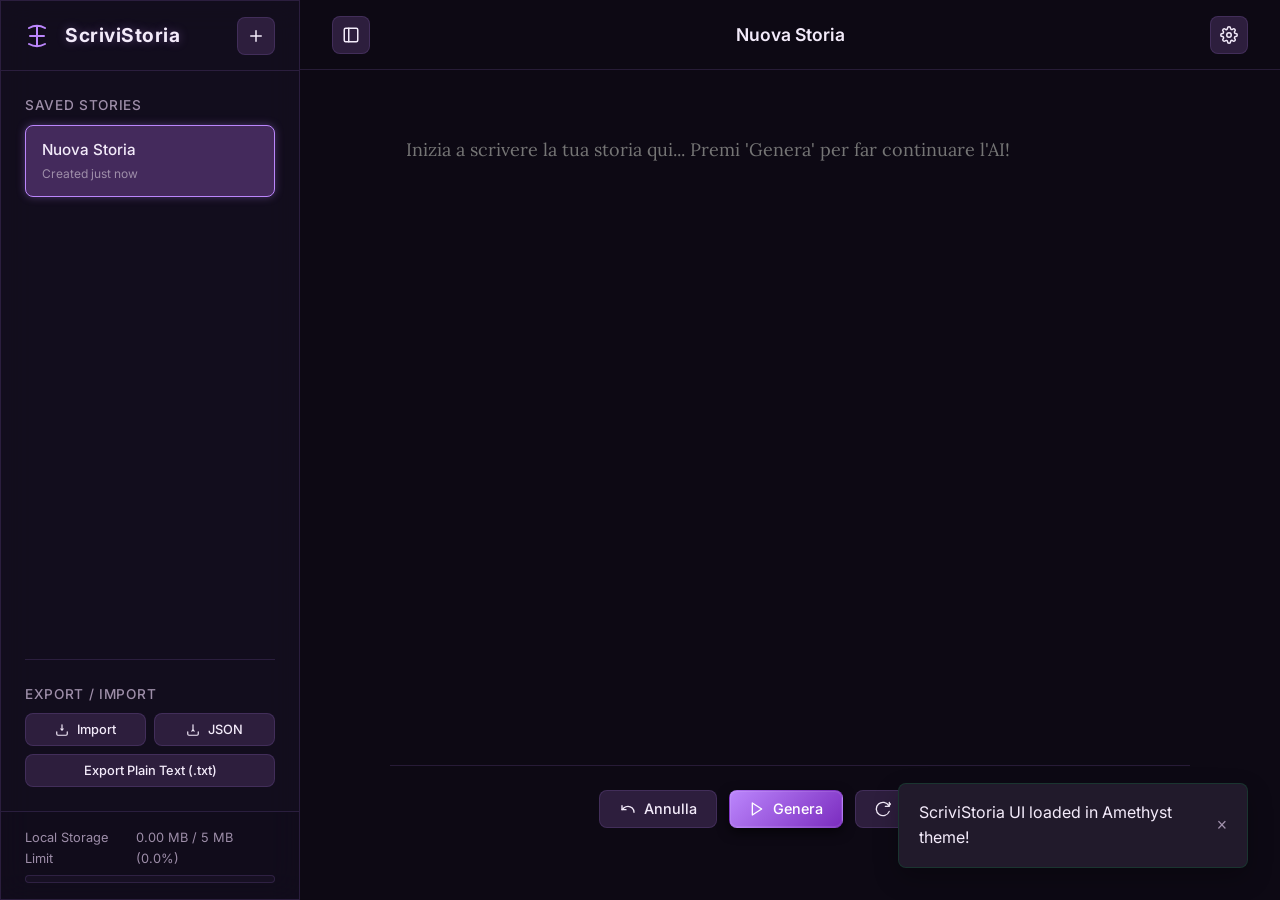
<file: index.html>
<!DOCTYPE html>
<html lang="en">
<head>
  <meta charset="UTF-8">
  <meta name="viewport" content="width=device-width, initial-scale=1.0">
  <title>ScriviStoria AI - Distraction-Free Creative Writing</title>
  <meta name="description" content="A premium, distraction-free creative writing assistant powered by DeepSeek AI. Features local storage, customizable typography, custom themes, and Lorebook budgeting.">
  
  <!-- CSS Stylesheets -->
  <link rel="stylesheet" href="css/main.css">
  <link rel="stylesheet" href="css/layout.css">
  <link rel="stylesheet" href="css/components.css">
</head>
<body class="amethyst-dark">

  <div class="app-container">
    
    <!-- 1. Left Collapsible Sidebar -->
    <aside class="sidebar glass" aria-label="Stories and Storage">
      <div class="sidebar-header">
        <div class="header-left">
          <svg width="24" height="24" viewBox="0 0 24 24" fill="none" stroke="currentColor" stroke-width="2" stroke-linecap="round" stroke-linejoin="round" class="text-glow" style="color: var(--accent-color);">
            <path d="M12 3v19M5 12h14M4 4a16 16 0 0 1 16 0M4 20a16 16 0 0 0 16 0"></path>
          </svg>
          <h1 class="text-glow" style="font-size: 1.2rem; font-weight: 700; letter-spacing: 0.5px;">ScriviStoria</h1>
        </div>
        <button id="btn-new-story" class="btn-icon" title="New Story" aria-label="New Story">
          <svg width="18" height="18" viewBox="0 0 24 24" fill="none" stroke="currentColor" stroke-width="2" stroke-linecap="round" stroke-linejoin="round">
            <line x1="12" y1="5" x2="12" y2="19"></line>
            <line x1="5" y1="12" x2="19" y2="12"></line>
          </svg>
        </button>
      </div>

      <div class="sidebar-content">
        <div class="form-group">
          <span class="form-label">Saved Stories</span>
          <ul id="story-list" class="story-list">
            <!-- Default placeholder story for visual check -->
            <li class="story-item active" data-id="default-story">
              <div class="story-item-info">
                <span class="story-item-title">Nuova Storia</span>
                <span class="story-item-date">Created just now</span>
              </div>
              <div class="item-actions">
                <button class="btn-icon btn-delete-story" style="width: 28px; height: 28px;" title="Delete Story">
                  <svg width="14" height="14" viewBox="0 0 24 24" fill="none" stroke="currentColor" stroke-width="2" stroke-linecap="round" stroke-linejoin="round">
                    <polyline points="3 6 5 6 21 6"></polyline>
                    <path d="M19 6v14a2 2 0 0 1-2 2H7a2 2 0 0 1-2-2V6m3 0V4a2 2 0 0 1 2-2h4a2 2 0 0 1 2 2v2"></path>
                  </svg>
                </button>
              </div>
            </li>
          </ul>
        </div>
        
        <div class="form-group" style="margin-top: auto; border-top: 1px solid var(--border-color); padding-top: 1.5rem;">
          <span class="form-label">Export / Import</span>
          <div style="display: flex; gap: 0.5rem;">
            <button id="btn-import-json" class="btn btn-secondary" style="flex: 1; font-size: 0.8rem; padding: 0.5rem;" title="Import story JSON file">
              <svg width="14" height="14" viewBox="0 0 24 24" fill="none" stroke="currentColor" stroke-width="2" stroke-linecap="round" stroke-linejoin="round">
                <path d="M21 15v4a2 2 0 0 1-2 2H5a2 2 0 0 1-2-2v-4"></path>
                <polyline points="14 10 12 12 10 10"></polyline>
                <line x1="12" y1="12" x2="12" y2="3"></line>
              </svg>
              Import
            </button>
            <input type="file" id="import-file-input" accept=".json" style="display: none;">
            
            <button id="btn-export-json" class="btn btn-secondary" style="flex: 1; font-size: 0.8rem; padding: 0.5rem;" title="Export story with all Lorebook entries">
              <svg width="14" height="14" viewBox="0 0 24 24" fill="none" stroke="currentColor" stroke-width="2" stroke-linecap="round" stroke-linejoin="round">
                <path d="M21 15v4a2 2 0 0 1-2 2H5a2 2 0 0 1-2-2v-4"></path>
                <polyline points="10 14 12 12 14 14"></polyline>
                <line x1="12" y1="12" x2="12" y2="3"></line>
              </svg>
              JSON
            </button>
          </div>
          <button id="btn-export-txt" class="btn btn-secondary" style="width: 100%; font-size: 0.8rem; padding: 0.5rem;" title="Export story text as pure plain text file">
            Export Plain Text (.txt)
          </button>
        </div>
      </div>

      <div class="sidebar-footer">
        <div class="quota-container">
          <div class="quota-header">
            <span>Local Storage Limit</span>
            <span id="storage-text">0.00 MB / 5 MB (0%)</span>
          </div>
          <div class="quota-bar">
            <div id="storage-fill" class="quota-fill" style="width: 0.1%;"></div>
          </div>
        </div>
      </div>
    </aside>

    <!-- 2. Central Workspace (Editor) -->
    <main class="workspace" aria-label="Editor Surface">
      
      <!-- Top Workspace Header -->
      <header class="workspace-header">
        <div class="header-left">
          <button class="btn-icon btn-toggle-sidebar" title="Toggle Sidebar" aria-label="Toggle Sidebar">
            <svg width="18" height="18" viewBox="0 0 24 24" fill="none" stroke="currentColor" stroke-width="2" stroke-linecap="round" stroke-linejoin="round">
              <rect x="3" y="3" width="18" height="18" rx="2" ry="2"></rect>
              <line x1="9" y1="3" x2="9" y2="21"></line>
            </svg>
          </button>
        </div>

        <div class="header-center">
          <input type="text" id="story-title" class="story-title-input" value="Nuova Storia" placeholder="Untitled Story" aria-label="Story Title">
        </div>

        <div class="header-right">
          <button class="btn-icon btn-toggle-drawer" title="Toggle Settings" aria-label="Toggle Settings">
            <svg width="18" height="18" viewBox="0 0 24 24" fill="none" stroke="currentColor" stroke-width="2" stroke-linecap="round" stroke-linejoin="round">
              <circle cx="12" cy="12" r="3"></circle>
              <path d="M19.4 15a1.65 1.65 0 0 0 .33 1.82l.06.06a2 2 0 1 1-2.83 2.83l-.06-.06a1.65 1.65 0 0 0-1.82-.33 1.65 1.65 0 0 0-1 1.51V21a2 2 0 0 1-4 0v-.09A1.65 1.65 0 0 0 9 19.4a1.65 1.65 0 0 0-1.82.33l-.06.06a2 2 0 1 1-2.83-2.83l.06-.06a1.65 1.65 0 0 0 .33-1.82 1.65 1.65 0 0 0-1.51-1H3a2 2 0 0 1 0-4h.09A1.65 1.65 0 0 0 4.6 9a1.65 1.65 0 0 0-.33-1.82l-.06-.06a2 2 0 1 1 2.83-2.83l.06.06a1.65 1.65 0 0 0 1.82.33H9a1.65 1.65 0 0 0 1-1.51V3a2 2 0 0 1 4 0v.09a1.65 1.65 0 0 0 1 1.51 1.65 1.65 0 0 0 1.82-.33l.06-.06a2 2 0 1 1 2.83 2.83l-.06.06a1.65 1.65 0 0 0-.33 1.82V9a1.65 1.65 0 0 0 1.51 1H21a2 2 0 0 1 0 4h-.09a1.65 1.65 0 0 0-1.51 1z"></path>
            </svg>
          </button>
        </div>
      </header>

      <!-- Editor Area -->
      <section class="editor-container" aria-label="Text Editor">
        <div class="editor-wrapper">
          <!-- Backdrop layer mirroring text for exact character highlights -->
          <div id="editor-backdrop" class="editor-backdrop"></div>
          
          <textarea id="editor" class="story-editor animate-fade-in" placeholder="Inizia a scrivere la tua storia qui... Premi 'Genera' per far continuare l'AI!" aria-label="Story Text Area"></textarea>
          
          <!-- Bottom Floating Editor Action Group -->
          <div class="editor-actions">
            <button id="btn-undo" class="btn btn-secondary" title="Undo the last AI segment" aria-label="Undo last generation">
              <svg width="16" height="16" viewBox="0 0 24 24" fill="none" stroke="currentColor" stroke-width="2" stroke-linecap="round" stroke-linejoin="round">
                <path d="M3 7v6h6"></path>
                <path d="M21 17a9 9 0 0 0-9-9 9 9 0 0 0-6 2.3L3 13"></path>
              </svg>
              <span>Annulla</span>
            </button>

            <button id="btn-generate" class="btn btn-primary" title="Generate continuation text" aria-label="Generate story continuation">
              <svg width="16" height="16" viewBox="0 0 24 24" fill="none" stroke="currentColor" stroke-width="2" stroke-linecap="round" stroke-linejoin="round">
                <polygon points="5 3 19 12 5 21 5 3"></polygon>
              </svg>
              <span>Genera</span>
            </button>

            <button id="btn-regenerate" class="btn btn-secondary" title="Discard last segment and regenerate" aria-label="Regenerate story continuation">
              <svg width="16" height="16" viewBox="0 0 24 24" fill="none" stroke="currentColor" stroke-width="2" stroke-linecap="round" stroke-linejoin="round">
                <path d="M21.5 2v6h-6M21.34 15.57a10 10 0 1 1-.57-8.38l5.67-5.67"></path>
              </svg>
              <span>Rigenera</span>
            </button>
          </div>
        </div>
      </section>
    </main>

    <!-- 3. Right Collapsible Settings Drawer -->
    <aside class="drawer glass" aria-label="Application Settings">
      <div class="drawer-header">
        <h2 style="font-size: 1.1rem; font-weight: 600;">Impostazioni</h2>
        <button class="btn-icon btn-toggle-drawer" title="Close Settings" aria-label="Close Settings">
          <svg width="18" height="18" viewBox="0 0 24 24" fill="none" stroke="currentColor" stroke-width="2" stroke-linecap="round" stroke-linejoin="round">
            <line x1="18" y1="6" x2="6" y2="18"></line>
            <line x1="6" y1="6" x2="18" y2="18"></line>
          </svg>
        </button>
      </div>

      <!-- Tab Buttons -->
      <nav class="drawer-tabs" aria-label="Settings Categories">
        <button class="tab-btn active" data-tab="ai">Config AI</button>
        <button class="tab-btn" data-tab="style">Stile</button>
        <button class="tab-btn" data-tab="lorebook">Lorebook</button>
      </nav>

      <div class="drawer-content">
        
        <!-- Tab 1: AI Settings Pane -->
        <div id="ai-pane" class="tab-pane active">
          
          <div class="form-group">
            <label class="form-label" for="api-key-input">DeepSeek API Key</label>
            <div style="display: flex; gap: 0.5rem; position: relative;">
              <input type="password" id="api-key-input" class="form-control" placeholder="sk-..." aria-label="DeepSeek API Key">
              <button id="btn-toggle-api-visibility" class="btn-icon" style="position: absolute; right: 5px; top: 4px; border: none; background: transparent; height: 30px;" title="Toggle key visibility">
                <svg width="16" height="16" viewBox="0 0 24 24" fill="none" stroke="currentColor" stroke-width="2" stroke-linecap="round" stroke-linejoin="round">
                  <path d="M1 12s4-8 11-8 11 8 11 8-4 8-11 8-11-8-11-8z"></path>
                  <circle cx="12" cy="12" r="3"></circle>
                </svg>
              </button>
            </div>
          </div>

          <div class="form-group">
            <label class="form-label" for="api-url-input">Base URL</label>
            <input type="text" id="api-url-input" class="form-control" value="https://api.deepseek.com/v1" placeholder="https://api.deepseek.com/v1">
          </div>

          <div class="form-group">
            <label class="form-label" for="api-model-select">Modello AI</label>
            <select id="api-model-select" class="form-control">
              <option value="deepseek-chat" selected>deepseek-chat (V3)</option>
              <option value="deepseek-coder">deepseek-coder</option>
            </select>
          </div>

          <div class="range-container">
            <div class="range-header">
              <label class="form-label" for="temp-slider">Temperatura (Creatività)</label>
              <span id="temp-val" class="range-value">1.0</span>
            </div>
            <input type="range" id="temp-slider" min="0.0" max="2.0" step="0.1" value="1.0">
          </div>

          <div class="range-container">
            <div class="range-header">
              <label class="form-label" for="max-tokens-slider">Token Risposta Max</label>
              <span id="max-tokens-val" class="range-value">150</span>
            </div>
            <input type="range" id="max-tokens-slider" min="50" max="1000" step="50" value="150">
          </div>

          <div class="range-container">
            <div class="range-header">
              <label class="form-label" for="budget-slider">Budget Contesto (Caratteri)</label>
              <span id="budget-val" class="range-value">8000</span>
            </div>
            <input type="range" id="budget-slider" min="2000" max="32000" step="1000" value="8000">
          </div>
        </div>

        <!-- Tab 2: Editor Styles Pane -->
        <div id="style-pane" class="tab-pane">
          
          <div class="form-group">
            <label class="form-label" for="font-family-select">Tipo di Font</label>
            <select id="font-family-select" class="form-control">
              <option value="var(--font-serif)" selected>Lora (Serif elegante)</option>
              <option value="var(--font-sans)">Inter (Sans-serif pulito)</option>
              <option value="var(--font-sans)">Outfit (Sans-serif moderno)</option>
              <option value="var(--font-mono)">Fira Code (Monospazio)</option>
            </select>
          </div>

          <div class="range-container">
            <div class="range-header">
              <label class="form-label" for="font-size-slider">Dimensione Font</label>
              <span id="font-size-val" class="range-value">18px</span>
            </div>
            <input type="range" id="font-size-slider" min="14" max="26" step="1" value="18">
          </div>

          <div class="range-container">
            <div class="range-header">
              <label class="form-label" for="line-height-slider">Altezza Riga</label>
              <span id="line-height-val" class="range-value">1.8</span>
            </div>
            <input type="range" id="line-height-slider" min="1.2" max="2.4" step="0.1" value="1.8">
          </div>

          <div class="form-group">
            <span class="form-label">Tema Interfaccia</span>
            <div class="theme-grid">
              
              <div class="theme-option active" data-theme="amethyst-dark">
                <div class="theme-swatch">
                  <span style="background: #0d0914;"></span>
                  <span style="background: #bb86fc;"></span>
                </div>
                <div class="theme-option-name">Amethyst Dark</div>
              </div>

              <div class="theme-option" data-theme="cyberpunk-night">
                <div class="theme-swatch">
                  <span style="background: #020208;"></span>
                  <span style="background: #ff007f;"></span>
                </div>
                <div class="theme-option-name">Cyberpunk</div>
              </div>

              <div class="theme-option" data-theme="parchment">
                <div class="theme-swatch">
                  <span style="background: #f7f1e3;"></span>
                  <span style="background: #8c7ae6;"></span>
                </div>
                <div class="theme-option-name">Parchment</div>
              </div>

              <div class="theme-option" data-theme="slate">
                <div class="theme-swatch">
                  <span style="background: #0f172a;"></span>
                  <span style="background: #3b82f6;"></span>
                </div>
                <div class="theme-option-name">Slate</div>
              </div>

            </div>
          </div>
        </div>

        <!-- Tab 3: Lorebook & Memory Pane -->
        <div id="lorebook-pane" class="tab-pane">
          
          <div class="form-group">
            <label class="form-label" for="memory-textarea">Memoria Globale (Contesto Fisso)</label>
            <textarea id="memory-textarea" class="form-control" placeholder="Scrivi qui i dettagli fissi del mondo o personaggi che l'AI deve sempre ricordare..."></textarea>
          </div>

          <div style="border-top: 1px solid var(--border-color); padding-top: 1rem;">
            <span class="form-label" style="display: block; margin-bottom: 0.75rem;">Nuova Voce Lorebook</span>
            
            <div style="display: flex; flex-direction: column; gap: 0.75rem;">
              <div class="form-group">
                <input type="text" id="lore-keys" class="form-control" placeholder="Chiavi (es: drago, firenze)">
              </div>
              <div class="form-group">
                <textarea id="lore-content" class="form-control" placeholder="Definizione / Informazioni per l'AI..."></textarea>
              </div>
              <div style="display: flex; gap: 0.5rem;">
                <div class="form-group" style="flex: 1;">
                  <input type="number" id="lore-priority" class="form-control" placeholder="Priorità (es: 10)" value="10" min="1" max="100">
                </div>
                <div class="form-group switch-group" style="flex: 1; border: 1px solid var(--border-color); border-radius: 8px; padding: 0 0.5rem; justify-content: space-around;">
                  <span class="form-label" style="margin: 0; font-size: 0.75rem;">Attiva</span>
                  <label class="switch">
                    <input type="checkbox" id="lore-enabled" checked>
                    <span class="slider-toggle"></span>
                  </label>
                </div>
              </div>
              <button id="btn-add-lore" class="btn btn-primary" style="width: 100%;">Aggiungi Voce</button>
            </div>
          </div>

          <div style="border-top: 1px solid var(--border-color); padding-top: 1rem; margin-top: 0.5rem;">
            <span class="form-label" style="display: block; margin-bottom: 0.5rem;">Voci Attive</span>
            <ul id="lorebook-list" class="lorebook-list">
              <!-- Dynamically populated or default message -->
              <li class="lorebook-empty" style="text-align: center; color: var(--text-muted); font-size: 0.85rem; padding: 1rem 0;">
                Nessuna voce registrata. Aggiungine una sopra!
              </li>
            </ul>
          </div>
        </div>

      </div>
    </aside>

    <!-- Overlay Backdrop for Mobile Panels Closing -->
    <div class="layout-backdrop"></div>

  </div>

  <!-- Main App/UI Initialization Scripts -->
  <script type="module">
    import {
      bindUIEventListeners,
      applyTheme,
      updateSliderDisplay,
      showToast,
      updateStorageProgress
    } from './js/ui.js';

    // Boot UI actions and attach listeners
    document.addEventListener('DOMContentLoaded', () => {
      bindUIEventListeners();
      
      // Load and apply theme (default to amethyst dark)
      applyTheme('amethyst-dark');

      // Initialize Slider updates
      const sliders = [
        { sliderId: 'temp-slider', valId: 'temp-val', suffix: '' },
        { sliderId: 'max-tokens-slider', valId: 'max-tokens-val', suffix: '' },
        { sliderId: 'budget-slider', valId: 'budget-val', suffix: ' ch' },
        { sliderId: 'font-size-slider', valId: 'font-size-val', suffix: 'px' },
        { sliderId: 'line-height-slider', valId: 'line-height-val', suffix: '' }
      ];

      sliders.forEach(cfg => {
        const slider = document.getElementById(cfg.sliderId);
        const display = document.getElementById(cfg.valId);
        if (slider && display) {
          updateSliderDisplay(slider, display, cfg.suffix);
          slider.addEventListener('input', () => {
            updateSliderDisplay(slider, display, cfg.suffix);
          });
        }
      });

      // Special visual listeners for fonts size and font-family settings:
      const fontSizeSlider = document.getElementById('font-size-slider');
      const lineHeightSlider = document.getElementById('line-height-slider');
      const fontFamilySelect = document.getElementById('font-family-select');
      const editor = document.getElementById('editor');
      const backdrop = document.getElementById('editor-backdrop');

      function updateEditorStyle() {
        if (editor) {
          editor.style.setProperty('--editor-size', `${fontSizeSlider.value}px`);
          editor.style.setProperty('--editor-line-height', lineHeightSlider.value);
          editor.style.setProperty('--editor-font', fontFamilySelect.value);
        }
        if (backdrop) {
          backdrop.style.setProperty('--editor-size', `${fontSizeSlider.value}px`);
          backdrop.style.setProperty('--editor-line-height', lineHeightSlider.value);
          backdrop.style.setProperty('--editor-font', fontFamilySelect.value);
        }
      }

      [fontSizeSlider, lineHeightSlider, fontFamilySelect].forEach(el => {
        if (el) el.addEventListener('input', updateEditorStyle);
        if (el) el.addEventListener('change', updateEditorStyle);
      });

      updateEditorStyle();

      // Custom eye toggle for API Key
      const keyInput = document.getElementById('api-key-input');
      const toggleVisBtn = document.getElementById('btn-toggle-api-visibility');
      if (keyInput && toggleVisBtn) {
        toggleVisBtn.addEventListener('click', () => {
          if (keyInput.type === 'password') {
            keyInput.type = 'text';
            toggleVisBtn.innerHTML = `
              <svg width="16" height="16" viewBox="0 0 24 24" fill="none" stroke="currentColor" stroke-width="2" stroke-linecap="round" stroke-linejoin="round">
                <path d="M17.94 17.94A10.07 10.07 0 0 1 12 20c-7 0-11-8-11-8a18.45 18.45 0 0 1 5.06-5.94M9.9 4.24A9.12 9.12 0 0 1 12 4c7 0 11 8 11 8a18.5 18.5 0 0 1-2.16 3.19m-6.72-1.07a3 3 0 1 1-4.24-4.24"></path>
                <line x1="1" y1="1" x2="23" y2="23"></line>
              </svg>
            `;
          } else {
            keyInput.type = 'password';
            toggleVisBtn.innerHTML = `
              <svg width="16" height="16" viewBox="0 0 24 24" fill="none" stroke="currentColor" stroke-width="2" stroke-linecap="round" stroke-linejoin="round">
                <path d="M1 12s4-8 11-8 11 8 11 8-4 8-11 8-11-8-11-8z"></path>
                <circle cx="12" cy="12" r="3"></circle>
              </svg>
            `;
          }
        });
      }

      // Initialize storage progress indicator
      updateStorageProgress(1024); // mock load 1KB initial
      
      // Toast notification for user confirmation
      showToast('ScriviStoria UI loaded in Amethyst theme!', 'success');
    });
  </script>
  <script type="module" src="js/main.js"></script>
</body>
</html>
</file>
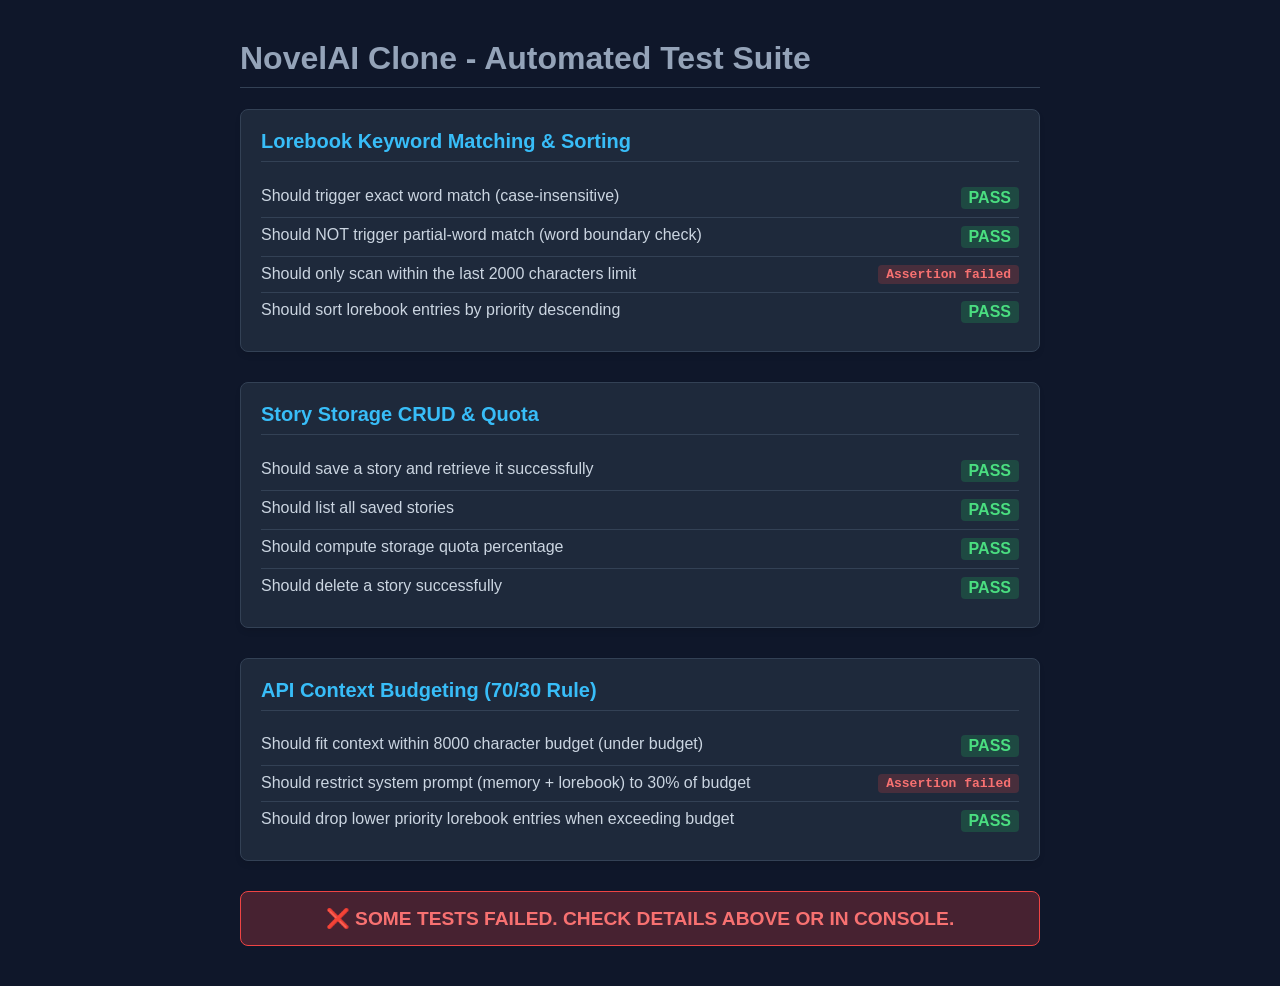
<file: test.html>
<!DOCTYPE html>
<html lang="en">
<head>
  <meta charset="UTF-8">
  <meta name="viewport" content="width=device-width, initial-scale=1.0">
  <title>NovelAI Clone - Test Suite</title>
  <style>
    body {
      font-family: 'Segoe UI', Tahoma, Geneva, Verdana, sans-serif;
      background: #0f172a;
      color: #cbd5e1;
      max-width: 800px;
      margin: 40px auto;
      padding: 0 20px;
    }
    h1 {
      color: #94a3b8;
      border-bottom: 1px solid #334155;
      padding-bottom: 10px;
    }
    .test-group {
      margin-bottom: 30px;
      background: #1e293b;
      border-radius: 8px;
      padding: 20px;
      box-shadow: 0 4px 6px -1px rgb(0 0 0 / 0.1);
      border: 1px solid #334155;
    }
    .test-group h2 {
      margin-top: 0;
      color: #38bdf8;
      font-size: 1.25rem;
      border-bottom: 1px solid #334155;
      padding-bottom: 8px;
    }
    .test-case {
      display: flex;
      justify-content: space-between;
      padding: 8px 0;
      border-bottom: 1px solid #334155;
    }
    .test-case:last-child {
      border-bottom: none;
    }
    .test-name {
      font-weight: 500;
    }
    .status {
      font-weight: bold;
      padding: 2px 8px;
      border-radius: 4px;
    }
    .pass {
      background: rgba(34, 197, 94, 0.2);
      color: #4ade80;
    }
    .fail {
      background: rgba(239, 68, 68, 0.2);
      color: #f87171;
      font-family: monospace;
    }
    .summary {
      font-size: 1.2rem;
      margin-top: 20px;
      padding: 15px;
      border-radius: 8px;
      text-align: center;
      font-weight: bold;
    }
    .summary.all-pass {
      background: rgba(34, 197, 94, 0.25);
      border: 1px solid #22c55e;
      color: #4ade80;
    }
    .summary.some-fail {
      background: rgba(239, 68, 68, 0.25);
      border: 1px solid #ef4444;
      color: #f87171;
    }
  </style>
</head>
<body>
  <h1>NovelAI Clone - Automated Test Suite</h1>
  
  <div id="results">
    <!-- Test results injected here -->
  </div>

  <div id="final-summary"></div>

  <script type="module">
    import { matchKeywords, sortLorebook, fitEntries } from './js/lorebook.js';
    import { prepareContext } from './js/api.js';
    import { saveStory, loadStory, listStories, deleteStory, getStorageQuota } from './js/storage.js';

    const testGroups = [];

    function group(name) {
      const currentGroup = { name, cases: [] };
      testGroups.push(currentGroup);
      return {
        assert(desc, condition, errorMsg = 'Assertion failed') {
          try {
            const passed = typeof condition === 'function' ? condition() : condition;
            currentGroup.cases.push({
              desc,
              passed: !!passed,
              msg: passed ? 'PASS' : errorMsg
            });
          } catch (err) {
            currentGroup.cases.push({
              desc,
              passed: false,
              msg: err.message
            });
          }
        }
      };
    }

    // 1. Lorebook Matching Tests
    const lorebookGroup = group('Lorebook Keyword Matching & Sorting');
    
    lorebookGroup.assert(
      'Should trigger exact word match (case-insensitive)',
      () => {
        const text = "The adventurer Marcus entered the dark cave.";
        const matched = matchKeywords(text, ['marcus', 'Marcus', 'cave']);
        return matched.includes('marcus') && matched.includes('cave');
      }
    );

    lorebookGroup.assert(
      'Should NOT trigger partial-word match (word boundary check)',
      () => {
        const text = "A catastrophe occurred near the cathedral.";
        const matched = matchKeywords(text, ['cat']);
        return matched.length === 0;
      }
    );

    lorebookGroup.assert(
      'Should only scan within the last 2000 characters limit',
      () => {
        const longText = 'dragon '.repeat(400) + ' The warrior rested.'; // 400 * 7 = 2800 chars. "dragon" is at start.
        const matched = matchKeywords(longText, ['dragon']);
        return matched.length === 0; // Out of 2000 chars scan window
      }
    );

    lorebookGroup.assert(
      'Should sort lorebook entries by priority descending',
      () => {
        const entries = [
          { id: '1', priority: 5, content: 'Low priority' },
          { id: '2', priority: 100, content: 'High priority' },
          { id: '3', priority: 50, content: 'Medium priority' }
        ];
        const sorted = sortLorebook(entries);
        return sorted[0].priority === 100 && sorted[1].priority === 50 && sorted[2].priority === 5;
      }
    );

    // 2. Storage CRUD Tests
    const storageGroup = group('Story Storage CRUD & Quota');
    
    // Clear localStorage to make tests deterministic
    localStorage.clear();

    const testStory = {
      id: 'test-story-id-123',
      title: 'The Lost Relic',
      content: 'Once upon a time...',
      globalMemory: 'A high fantasy adventure',
      lorebook: [
        { id: 'lore-1', keys: ['hero'], content: 'The hero is brave.', enabled: true, priority: 10 }
      ],
      settings: { theme: 'amethyst-dark', fontFamily: 'serif', fontSize: 16 },
      apiConfig: { apiKey: 'fake-key', baseUrl: 'https://api.deepseek.com/v1', model: 'deepseek-chat' }
    };

    storageGroup.assert(
      'Should save a story and retrieve it successfully',
      () => {
        saveStory(testStory);
        const loaded = loadStory(testStory.id);
        return loaded && loaded.title === testStory.title && loaded.globalMemory === testStory.globalMemory;
      }
    );

    storageGroup.assert(
      'Should list all saved stories',
      () => {
        const list = listStories();
        return list.length === 1 && list[0].id === testStory.id;
      }
    );

    storageGroup.assert(
      'Should compute storage quota percentage',
      () => {
        const quota = getStorageQuota();
        return typeof quota === 'number' && quota >= 0 && quota <= 100;
      }
    );

    storageGroup.assert(
      'Should delete a story successfully',
      () => {
        deleteStory(testStory.id);
        const loaded = loadStory(testStory.id);
        const list = listStories();
        return loaded === null && list.length === 0;
      }
    );

    // 3. API Context Budgeting Tests
    const apiGroup = group('API Context Budgeting (70/30 Rule)');

    apiGroup.assert(
      'Should fit context within 8000 character budget (under budget)',
      () => {
        const storyText = "The hero drew his sword against the dragon.";
        const memory = "A fantasy world.";
        const lorebook = [
          { id: 'l1', keys: ['hero'], content: 'Hero description.', enabled: true, priority: 10 }
        ];
        
        const result = prepareContext(storyText, memory, lorebook, 8000);
        return result.systemPrompt.includes('Hero description.') && result.historyPrompt === storyText;
      }
    );

    apiGroup.assert(
      'Should restrict system prompt (memory + lorebook) to 30% of budget',
      () => {
        // Budget = 1000 chars. System budget is 30% = 300 chars.
        // Base prompt = ~80 chars. Remaining for memory/lorebook = ~220 chars.
        const storyText = "The dragon roared.";
        const memory = "A very long memory description. ".repeat(10); // ~320 chars (exceeds budget alone)
        const lorebook = [
          { id: 'l1', keys: ['dragon'], content: 'Dragon entry '.repeat(20), enabled: true, priority: 10 }
        ];
        
        const result = prepareContext(storyText, memory, lorebook, 1000);
        // Ensure system prompt is under 300 chars
        return result.systemPrompt.length <= 300;
      }
    );

    apiGroup.assert(
      'Should drop lower priority lorebook entries when exceeding budget',
      () => {
        const storyText = "The elf and the dwarf entered the tavern.";
        const memory = "A cozy tavern.";
        const lorebook = [
          { id: 'l1', keys: ['elf'], content: 'Elf entry content.'.repeat(20), enabled: true, priority: 100 }, // high priority
          { id: 'l2', keys: ['dwarf'], content: 'Dwarf entry content.'.repeat(20), enabled: true, priority: 10 }  // low priority
        ];
        
        // Total budget = 1000. System budget = 300.
        // Base prompt (~80) + Memory (~15) = ~95 chars. Available for lorebook = ~205 chars.
        // High priority elf entry is ~360 chars, dwarf entry is ~400 chars. Both exceed budget.
        // Elf should fit if budget is larger, but let's configure a budget of 1500 (system budget = 450).
        // Available for lorebook = 450 - 95 = 355 chars.
        // Elf entry (360 chars) still slightly exceeds, but let's test priority selection.
        const result = prepareContext(storyText, memory, lorebook, 2000); // system = 600, lore = ~500 chars.
        // Elf (~360 chars) fits. Dwarf (~400 chars) cannot fit on top of Elf (360 + 400 = 760 > 500).
        // Therefore, Elf is included, Dwarf is dropped.
        const includesElf = result.systemPrompt.includes('Elf entry');
        const includesDwarf = result.systemPrompt.includes('Dwarf entry');
        return includesElf && !includesDwarf;
      }
    );

    // Render results
    const resultsContainer = document.getElementById('results');
    let allPassed = true;

    testGroups.forEach(group => {
      const groupDiv = document.createElement('div');
      groupDiv.className = 'test-group';
      
      const title = document.createElement('h2');
      title.textContent = group.name;
      groupDiv.appendChild(title);

      group.cases.forEach(c => {
        const caseDiv = document.createElement('div');
        caseDiv.className = 'test-case';

        const nameSpan = document.createElement('span');
        nameSpan.className = 'test-name';
        nameSpan.textContent = c.desc;
        caseDiv.appendChild(nameSpan);

        const statusSpan = document.createElement('span');
        statusSpan.className = 'status ' + (c.passed ? 'pass' : 'fail');
        statusSpan.textContent = c.msg;
        caseDiv.appendChild(statusSpan);

        if (!c.passed) {
          allPassed = false;
        }

        groupDiv.appendChild(caseDiv);
      });

      resultsContainer.appendChild(groupDiv);
    });

    const summaryDiv = document.getElementById('final-summary');
    if (allPassed) {
      summaryDiv.className = 'summary all-pass';
      summaryDiv.textContent = '✓ ALL TESTS PASSED SUCCESSFULLY';
      console.log('%c ALL TESTS PASSED ', 'background: #22c55e; color: #fff; font-weight: bold; padding: 4px 8px; border-radius: 4px;');
    } else {
      summaryDiv.className = 'summary some-fail';
      summaryDiv.textContent = '❌ SOME TESTS FAILED. CHECK DETAILS ABOVE OR IN CONSOLE.';
      console.error('Some tests failed!');
    }
  </script>
</body>
</html>
</file>
<file: css/main.css>
/* css/main.css */
/* Global Reset and Theme Definitions */

@import url('https://fonts.googleapis.com/css2?family=Fira+Code:wght@400;500&family=Inter:wght@300;400;500;600;700&family=Lora:ital,wght@0,400;0,500;0,600;0,700;1,400&family=Outfit:wght@300;400;500;600;700&display=swap');

:root {
  /* System Fonts */
  --font-sans: 'Inter', 'Outfit', system-ui, -apple-system, BlinkMacSystemFont, "Segoe UI", Roboto, sans-serif;
  --font-serif: 'Lora', 'Georgia', Cambria, "Times New Roman", Times, serif;
  --font-mono: 'Fira Code', 'Courier New', Courier, monospace;

  /* Default Typography Sizes */
  --font-size-base: 16px;
  --line-height-base: 1.6;

  /* Transitions */
  --transition-speed: 0.3s;
  --transition-timing: cubic-bezier(0.4, 0, 0.2, 1);
  --transition-smooth: all var(--transition-speed) var(--transition-timing);

  /* Layout Constants */
  --sidebar-width: 300px;
  --drawer-width: 350px;
  --header-height: 70px;
  --editor-max-width: 800px;
}

/* 1. Reset & Base Styles */
*, *::before, *::after {
  box-sizing: border-box;
  margin: 0;
  padding: 0;
}

html {
  font-size: var(--font-size-base);
  scroll-behavior: smooth;
  height: 100%;
}

body {
  font-family: var(--font-sans);
  font-size: 1rem;
  line-height: var(--line-height-base);
  color: var(--text-color);
  background-color: var(--bg-color);
  overflow: hidden;
  height: 100vh;
  width: 100vw;
  transition: background-color var(--transition-speed) var(--transition-timing),
              color var(--transition-speed) var(--transition-timing);
}

/* 2. Theme Custom CSS Variables */

/* Theme: Amethyst Dark */
body.amethyst-dark {
  --bg-color: #0d0914;
  --panel-bg: rgba(21, 15, 32, 0.75);
  --panel-bg-opaque: #150f20;
  --text-color: #f3ebfa;
  --text-muted: #9e8ea9;
  --accent-color: #bb86fc;
  --accent-secondary: #7b2cbf;
  --accent-glow: rgba(187, 134, 252, 0.35);
  --highlight-color: rgba(187, 134, 252, 0.25);
  --border-color: rgba(187, 134, 252, 0.15);
  --border-focus: rgba(187, 134, 252, 0.6);
  --shadow-color: rgba(0, 0, 0, 0.6);
  --input-bg: rgba(29, 21, 43, 0.6);
  --btn-bg: #2d1e3d;
  --btn-hover: #442a5c;
  --scrollbar-thumb: rgba(187, 134, 252, 0.3);
  --scrollbar-hover: rgba(187, 134, 252, 0.5);
  --alert-success: rgba(76, 201, 240, 0.15);
  --alert-error: rgba(247, 37, 133, 0.15);
  --danger-color: #f72585;
}

/* Theme: Cyberpunk Night */
body.cyberpunk-night {
  --bg-color: #020208;
  --panel-bg: rgba(8, 8, 24, 0.8);
  --panel-bg-opaque: #080818;
  --text-color: #00ffcc;
  --text-muted: #00a887;
  --accent-color: #ff007f;
  --accent-secondary: #00ffff;
  --accent-glow: rgba(255, 0, 127, 0.4);
  --highlight-color: rgba(255, 0, 127, 0.25);
  --border-color: rgba(0, 255, 204, 0.2);
  --border-focus: #00ffcc;
  --shadow-color: rgba(0, 0, 0, 0.8);
  --input-bg: rgba(10, 10, 30, 0.7);
  --btn-bg: #120b24;
  --btn-hover: #290633;
  --scrollbar-thumb: rgba(0, 255, 204, 0.3);
  --scrollbar-hover: rgba(0, 255, 204, 0.6);
  --alert-success: rgba(0, 255, 204, 0.1);
  --alert-error: rgba(255, 0, 127, 0.1);
  --danger-color: #ff0055;
}

/* Theme: Parchment */
body.parchment {
  --bg-color: #f7f1e3;
  --panel-bg: rgba(240, 231, 212, 0.85);
  --panel-bg-opaque: #f0e7d4;
  --text-color: #2c251d;
  --text-muted: #7d6c57;
  --accent-color: #8c7ae6;
  --accent-secondary: #6c5ce7;
  --accent-glow: rgba(140, 122, 230, 0.25);
  --highlight-color: rgba(140, 122, 230, 0.15);
  --border-color: rgba(44, 37, 29, 0.1);
  --border-focus: rgba(140, 122, 230, 0.6);
  --shadow-color: rgba(60, 50, 40, 0.15);
  --input-bg: rgba(253, 251, 247, 0.8);
  --btn-bg: #e6dbbe;
  --btn-hover: #dacbb0;
  --scrollbar-thumb: rgba(140, 122, 230, 0.2);
  --scrollbar-hover: rgba(140, 122, 230, 0.4);
  --alert-success: rgba(46, 204, 113, 0.15);
  --alert-error: rgba(231, 76, 60, 0.15);
  --danger-color: #d63031;
}

/* Theme: Slate */
body.slate {
  --bg-color: #0f172a;
  --panel-bg: rgba(30, 41, 59, 0.75);
  --panel-bg-opaque: #1e293b;
  --text-color: #f8fafc;
  --text-muted: #94a3b8;
  --accent-color: #3b82f6;
  --accent-secondary: #1d4ed8;
  --accent-glow: rgba(59, 130, 246, 0.35);
  --highlight-color: rgba(59, 130, 246, 0.2);
  --border-color: rgba(255, 255, 255, 0.08);
  --border-focus: rgba(59, 130, 246, 0.6);
  --shadow-color: rgba(0, 0, 0, 0.4);
  --input-bg: rgba(15, 23, 42, 0.6);
  --btn-bg: #1e293b;
  --btn-hover: #334155;
  --scrollbar-thumb: rgba(255, 255, 255, 0.15);
  --scrollbar-hover: rgba(255, 255, 255, 0.3);
  --alert-success: rgba(16, 185, 129, 0.15);
  --alert-error: rgba(239, 68, 68, 0.15);
  --danger-color: #ef4444;
}

/* 3. Global Scrollbars */
::-webkit-scrollbar {
  width: 8px;
  height: 8px;
}

::-webkit-scrollbar-track {
  background: transparent;
}

::-webkit-scrollbar-thumb {
  background: var(--scrollbar-thumb);
  border-radius: 4px;
  transition: var(--transition-smooth);
}

::-webkit-scrollbar-thumb:hover {
  background: var(--scrollbar-hover);
}

/* 4. Global Focus Rings */
input:focus, select:focus, textarea:focus {
  outline: none;
  border-color: var(--border-focus) !important;
  box-shadow: 0 0 0 3px var(--accent-glow);
}

/* 5. Utility Classes & Keyframe Animations */
.text-glow {
  text-shadow: 0 0 10px var(--accent-glow);
}

.box-glow {
  box-shadow: 0 0 15px var(--accent-glow);
}

@keyframes fadeIn {
  from { opacity: 0; transform: translateY(5px); }
  to { opacity: 1; transform: translateY(0); }
}

@keyframes pulseGlow {
  0%, 100% { box-shadow: 0 0 5px var(--accent-glow); }
  50% { box-shadow: 0 0 15px var(--accent-glow); }
}

.animate-fade-in {
  animation: fadeIn 0.4s var(--transition-timing) forwards;
}

.glass {
  background: var(--panel-bg);
  backdrop-filter: blur(16px);
  -webkit-backdrop-filter: blur(16px);
  border: 1px solid var(--border-color);
}
</file>
<file: css/layout.css>
/* css/layout.css */
/* Grid/Flex Layout and Panel Transitions */

.app-container {
  display: flex;
  width: 100vw;
  height: 100vh;
  overflow: hidden;
  position: relative;
  background-color: var(--bg-color);
}

/* 1. Left Sidebar (Story Directory) */
.sidebar {
  width: var(--sidebar-width);
  height: 100%;
  display: flex;
  flex-direction: column;
  border-right: 1px solid var(--border-color);
  position: absolute;
  left: 0;
  top: 0;
  z-index: 100;
  transition: transform var(--transition-speed) var(--transition-timing);
  transform: translateX(0);
}

/* 2. Right Drawer (Settings) */
.drawer {
  width: var(--drawer-width);
  height: 100%;
  display: flex;
  flex-direction: column;
  border-left: 1px solid var(--border-color);
  position: absolute;
  right: 0;
  top: 0;
  z-index: 100;
  transition: transform var(--transition-speed) var(--transition-timing);
  transform: translateX(100%);
}

/* 3. Central Workspace */
.workspace {
  flex: 1;
  height: 100%;
  display: flex;
  flex-direction: column;
  margin-left: var(--sidebar-width);
  margin-right: 0;
  transition: margin var(--transition-speed) var(--transition-timing);
  position: relative;
}

/* State Classes for Toggling Layout */
body.sidebar-collapsed .sidebar {
  transform: translateX(-100%);
}

body.sidebar-collapsed .workspace {
  margin-left: 0;
}

body.drawer-open .drawer {
  transform: translateX(0);
}

body.drawer-open .workspace {
  margin-right: var(--drawer-width);
}

/* 4. Sub-Layouts (Flex / Grid inside panels) */
.sidebar-header, .drawer-header {
  height: var(--header-height);
  padding: 0 1.5rem;
  display: flex;
  align-items: center;
  justify-content: space-between;
  border-bottom: 1px solid var(--border-color);
  flex-shrink: 0;
}

.sidebar-content, .drawer-content {
  flex: 1;
  overflow-y: auto;
  padding: 1.5rem;
  display: flex;
  flex-direction: column;
  gap: 1.5rem;
}

.sidebar-footer, .drawer-footer {
  padding: 1rem 1.5rem;
  border-top: 1px solid var(--border-color);
  display: flex;
  flex-direction: column;
  gap: 0.75rem;
  background: rgba(0, 0, 0, 0.05);
  flex-shrink: 0;
}

/* Workspace Header */
.workspace-header {
  height: var(--header-height);
  padding: 0 2rem;
  display: flex;
  align-items: center;
  justify-content: space-between;
  border-bottom: 1px solid var(--border-color);
  background: var(--bg-color);
  z-index: 50;
  flex-shrink: 0;
}

.header-left, .header-right {
  display: flex;
  align-items: center;
  gap: 1rem;
}

.header-center {
  flex: 1;
  display: flex;
  justify-content: center;
  max-width: 50%;
}

.story-title-input {
  font-family: var(--font-sans);
  font-size: 1.1rem;
  font-weight: 600;
  color: var(--text-color);
  background: transparent;
  border: 1px solid transparent;
  border-radius: 4px;
  padding: 0.25rem 0.75rem;
  text-align: center;
  width: 100%;
  max-width: 400px;
  transition: var(--transition-smooth);
}

.story-title-input:hover {
  background: rgba(255, 255, 255, 0.03);
  border-color: var(--border-color);
}

.story-title-input:focus {
  background: var(--input-bg);
  border-color: var(--border-focus);
}

/* Central Editor Container */
.editor-container {
  flex: 1;
  overflow-y: auto;
  display: flex;
  justify-content: center;
  padding: 3rem 2rem;
  position: relative;
  background-color: var(--bg-color);
}

.editor-wrapper {
  width: 100%;
  max-width: var(--editor-max-width);
  min-height: 100%;
  position: relative;
  display: flex;
  flex-direction: column;
}

/* Overlay backing for backdrop-blur on panels when mobile */
.layout-backdrop {
  position: fixed;
  inset: 0;
  background: rgba(0, 0, 0, 0.4);
  backdrop-filter: blur(4px);
  z-index: 90;
  opacity: 0;
  pointer-events: none;
  transition: opacity var(--transition-speed) var(--transition-timing);
}

body.sidebar-open-mobile .layout-backdrop,
body.drawer-open-mobile .layout-backdrop {
  opacity: 1;
  pointer-events: auto;
}

/* Responsive Overrides */
@media (max-width: 1024px) {
  .workspace {
    margin-left: 0 !important;
    margin-right: 0 !important;
  }
  
  .sidebar {
    transform: translateX(-100%);
  }
  
  .drawer {
    transform: translateX(100%);
  }
  
  body.sidebar-open-mobile .sidebar {
    transform: translateX(0);
  }
  
  body.drawer-open-mobile .drawer {
    transform: translateX(0);
  }

  .editor-container {
    padding: 2rem 1.25rem;
  }
}

@media (max-width: 640px) {
  .workspace-header {
    padding: 0 1rem;
  }
  
  .story-title-input {
    font-size: 1rem;
    max-width: 180px;
  }

  .sidebar {
    width: 280px;
  }

  .drawer {
    width: 100%;
    border-left: none;
  }
}
</file>
<file: css/components.css>
/* css/components.css */
/* Premium Components: Buttons, Inputs, Sliders, Progress Bars, Highlights, and Cards */

/* 1. Typography Styles for Workspace Editor */
.story-editor, .editor-backdrop {
  font-family: var(--editor-font, var(--font-serif));
  font-size: var(--editor-size, 18px);
  line-height: var(--editor-line-height, 1.8);
  width: 100%;
  height: 100%;
  min-height: 500px;
  background: transparent;
  border: none;
  resize: none;
  color: var(--text-color);
  padding: 1rem;
}

.story-editor {
  position: relative;
  z-index: 2;
  caret-color: var(--accent-color);
}

.editor-backdrop {
  position: absolute;
  top: 0;
  left: 0;
  z-index: 1;
  pointer-events: none;
  white-space: pre-wrap;
  word-wrap: break-word;
  color: transparent; /* Hide text, only show highlights */
}

/* AI Highlight style */
.ai-highlight {
  background-color: var(--highlight-color);
  border-bottom: 2px solid var(--accent-color);
  box-shadow: 0 1px 3px var(--accent-glow);
  border-radius: 2px;
  padding: 1px 0;
  transition: background-color 0.4s ease, border-color 0.4s ease;
  animation: pulseHighlight 2s infinite ease-in-out;
}

@keyframes pulseHighlight {
  0%, 100% { background-color: var(--highlight-color); }
  50% { background-color: rgba(187, 134, 252, 0.4); }
}

/* 2. Premium Buttons */
.btn {
  display: inline-flex;
  align-items: center;
  justify-content: center;
  gap: 0.5rem;
  font-family: var(--font-sans);
  font-size: 0.9rem;
  font-weight: 500;
  padding: 0.6rem 1.2rem;
  border-radius: 8px;
  border: 1px solid transparent;
  cursor: pointer;
  transition: var(--transition-smooth);
  user-select: none;
  text-decoration: none;
}

.btn-primary {
  background: linear-gradient(135deg, var(--accent-color), var(--accent-secondary));
  color: #fff !important;
  box-shadow: 0 4px 12px var(--shadow-color), 0 0 0 1px rgba(255, 255, 255, 0.1) inset;
}

.btn-primary:hover {
  transform: translateY(-1px);
  box-shadow: 0 6px 16px var(--shadow-color), 0 0 10px var(--accent-glow);
  filter: brightness(1.1);
}

.btn-primary:active {
  transform: translateY(1px);
}

.btn-secondary {
  background-color: var(--btn-bg);
  border-color: var(--border-color);
  color: var(--text-color);
}

.btn-secondary:hover {
  background-color: var(--btn-hover);
  border-color: var(--accent-color);
  color: var(--text-color);
  box-shadow: 0 0 5px var(--accent-glow);
}

.btn-danger {
  background-color: rgba(239, 68, 68, 0.1);
  border-color: rgba(239, 68, 68, 0.2);
  color: var(--danger-color);
}

.btn-danger:hover {
  background-color: var(--danger-color);
  border-color: var(--danger-color);
  color: #fff !important;
  box-shadow: 0 0 8px rgba(239, 68, 68, 0.4);
}

.btn-icon {
  width: 38px;
  height: 38px;
  padding: 0;
  border-radius: 8px;
  background-color: var(--btn-bg);
  border: 1px solid var(--border-color);
  color: var(--text-color);
  display: inline-flex;
  align-items: center;
  justify-content: center;
  cursor: pointer;
  transition: var(--transition-smooth);
}

.btn-icon:hover {
  background-color: var(--btn-hover);
  border-color: var(--accent-color);
  color: var(--accent-color);
  box-shadow: 0 0 6px var(--accent-glow);
}

.btn-group {
  display: flex;
  gap: 2px;
  background: var(--border-color);
  padding: 2px;
  border-radius: 8px;
}

.btn-group .btn {
  border-radius: 6px;
  border: none;
  flex: 1;
}

/* 3. Inputs & Forms */
.form-group {
  display: flex;
  flex-direction: column;
  gap: 0.5rem;
}

.form-label {
  font-size: 0.85rem;
  font-weight: 500;
  color: var(--text-muted);
  text-transform: uppercase;
  letter-spacing: 0.05em;
}

.form-control {
  font-family: var(--font-sans);
  font-size: 0.95rem;
  color: var(--text-color);
  background-color: var(--input-bg);
  border: 1px solid var(--border-color);
  border-radius: 8px;
  padding: 0.65rem 0.85rem;
  width: 100%;
  transition: var(--transition-smooth);
}

textarea.form-control {
  min-height: 80px;
  resize: vertical;
}

/* Switch styling */
.switch-group {
  display: flex;
  align-items: center;
  justify-content: space-between;
  gap: 1rem;
}

.switch {
  position: relative;
  display: inline-block;
  width: 44px;
  height: 24px;
  flex-shrink: 0;
}

.switch input {
  opacity: 0;
  width: 0;
  height: 0;
}

.slider-toggle {
  position: absolute;
  cursor: pointer;
  top: 0;
  left: 0;
  right: 0;
  bottom: 0;
  background-color: var(--btn-bg);
  border: 1px solid var(--border-color);
  transition: .4s;
  border-radius: 24px;
}

.slider-toggle:before {
  position: absolute;
  content: "";
  height: 16px;
  width: 16px;
  left: 3px;
  bottom: 3px;
  background-color: var(--text-muted);
  transition: .4s;
  border-radius: 50%;
}

.switch input:checked + .slider-toggle {
  background-color: var(--accent-color);
  border-color: var(--accent-color);
}

.switch input:checked + .slider-toggle:before {
  transform: translateX(20px);
  background-color: #fff;
}

/* 4. Range Sliders */
.range-container {
  display: flex;
  flex-direction: column;
  gap: 0.5rem;
}

.range-header {
  display: flex;
  justify-content: space-between;
  align-items: center;
  font-size: 0.85rem;
}

.range-value {
  font-weight: 600;
  color: var(--accent-color);
}

input[type="range"] {
  -webkit-appearance: none;
  appearance: none;
  width: 100%;
  height: 6px;
  border-radius: 3px;
  background: var(--input-bg);
  outline: none;
  transition: var(--transition-smooth);
}

/* Thumb */
input[type="range"]::-webkit-slider-thumb {
  -webkit-appearance: none;
  appearance: none;
  width: 16px;
  height: 16px;
  border-radius: 50%;
  background: var(--accent-color);
  cursor: pointer;
  box-shadow: 0 0 5px var(--accent-glow);
  transition: transform 0.1s ease, background-color 0.2s ease;
}

input[type="range"]::-webkit-slider-thumb:hover {
  transform: scale(1.2);
}

input[type="range"]::-moz-range-thumb {
  width: 16px;
  height: 16px;
  border: none;
  border-radius: 50%;
  background: var(--accent-color);
  cursor: pointer;
  box-shadow: 0 0 5px var(--accent-glow);
  transition: transform 0.1s ease, background-color 0.2s ease;
}

input[type="range"]::-moz-range-thumb:hover {
  transform: scale(1.2);
}

/* 5. Storage Quota progress bar */
.quota-container {
  display: flex;
  flex-direction: column;
  gap: 0.35rem;
}

.quota-header {
  display: flex;
  justify-content: space-between;
  font-size: 0.8rem;
  color: var(--text-muted);
}

.quota-bar {
  height: 8px;
  background: var(--input-bg);
  border: 1px solid var(--border-color);
  border-radius: 4px;
  overflow: hidden;
}

.quota-fill {
  height: 100%;
  width: 0%;
  background: linear-gradient(90deg, var(--accent-color), var(--accent-secondary));
  transition: width 0.3s ease, background-color 0.3s ease;
}

.quota-fill.warning {
  background: #f39c12;
}

.quota-fill.danger {
  background: var(--danger-color);
}

/* 6. Alerts & Notifications */
.alert-container {
  position: fixed;
  bottom: 2rem;
  right: 2rem;
  display: flex;
  flex-direction: column;
  gap: 0.75rem;
  z-index: 1000;
  max-width: 350px;
}

.alert {
  padding: 1rem 1.25rem;
  border-radius: 8px;
  color: var(--text-color);
  display: flex;
  align-items: center;
  justify-content: space-between;
  gap: 1rem;
  box-shadow: 0 10px 25px rgba(0,0,0,0.25);
  animation: slideIn 0.3s cubic-bezier(0.175, 0.885, 0.32, 1.275) forwards;
  position: relative;
  overflow: hidden;
  border-left: 4px solid transparent;
}

.alert::after {
  content: '';
  position: absolute;
  inset: 0;
  opacity: 0.05;
  background: var(--text-color);
  pointer-events: none;
}

.alert-success {
  background-color: var(--panel-bg-opaque);
  border-left-color: #2ecc71;
  border: 1px solid rgba(46, 204, 113, 0.2);
}

.alert-error {
  background-color: var(--panel-bg-opaque);
  border-left-color: var(--danger-color);
  border: 1px solid rgba(239, 68, 68, 0.2);
}

.alert-info {
  background-color: var(--panel-bg-opaque);
  border-left-color: var(--accent-color);
  border: 1px solid var(--border-color);
}

.alert-close {
  background: transparent;
  border: none;
  color: var(--text-muted);
  cursor: pointer;
  font-size: 1.1rem;
  display: flex;
  align-items: center;
  justify-content: center;
  transition: var(--transition-smooth);
}

.alert-close:hover {
  color: var(--text-color);
}

@keyframes slideIn {
  from { transform: translateX(120%); opacity: 0; }
  to { transform: translateX(0); opacity: 1; }
}

/* 7. Story & Lorebook List Cards */
.story-list, .lorebook-list {
  display: flex;
  flex-direction: column;
  gap: 0.5rem;
  list-style: none;
}

.story-item, .lorebook-item {
  display: flex;
  align-items: center;
  justify-content: space-between;
  padding: 0.75rem 1rem;
  border-radius: 8px;
  background-color: var(--input-bg);
  border: 1px solid var(--border-color);
  transition: var(--transition-smooth);
  cursor: pointer;
  position: relative;
}

.story-item:hover, .lorebook-item:hover {
  border-color: var(--accent-color);
  box-shadow: 0 2px 8px var(--shadow-color);
  transform: translateY(-1px);
}

.story-item.active {
  border-color: var(--accent-color);
  background: var(--btn-hover);
  box-shadow: 0 0 8px var(--accent-glow);
}

.story-item-info, .lorebook-item-info {
  display: flex;
  flex-direction: column;
  gap: 0.15rem;
  flex: 1;
  min-width: 0;
}

.story-item-title, .lorebook-item-key {
  font-weight: 500;
  font-size: 0.95rem;
  color: var(--text-color);
  white-space: nowrap;
  overflow: hidden;
  text-overflow: ellipsis;
}

.story-item-date, .lorebook-item-preview {
  font-size: 0.75rem;
  color: var(--text-muted);
  white-space: nowrap;
  overflow: hidden;
  text-overflow: ellipsis;
}

.item-actions {
  display: flex;
  gap: 0.25rem;
  opacity: 0;
  transition: opacity 0.2s ease;
}

.story-item:hover .item-actions, .lorebook-item:hover .item-actions {
  opacity: 1;
}

/* 8. Tabs inside Settings Drawer */
.drawer-tabs {
  display: flex;
  border-bottom: 1px solid var(--border-color);
  margin-bottom: 0.5rem;
  flex-shrink: 0;
}

.tab-btn {
  flex: 1;
  background: transparent;
  border: none;
  border-bottom: 2px solid transparent;
  color: var(--text-muted);
  padding: 0.75rem 0.5rem;
  font-family: var(--font-sans);
  font-size: 0.85rem;
  font-weight: 600;
  cursor: pointer;
  transition: var(--transition-smooth);
  text-align: center;
}

.tab-btn:hover {
  color: var(--text-color);
}

.tab-btn.active {
  color: var(--accent-color);
  border-bottom-color: var(--accent-color);
}

.tab-pane {
  display: none;
  flex-direction: column;
  gap: 1.25rem;
}

.tab-pane.active {
  display: flex;
}

/* Loading animations */
.spinner {
  width: 18px;
  height: 18px;
  border: 2px solid rgba(255, 255, 255, 0.2);
  border-top-color: currentColor;
  border-radius: 50%;
  animation: spin 0.8s linear infinite;
  display: inline-block;
  vertical-align: middle;
}

@keyframes spin {
  to { transform: rotate(360deg); }
}

.btn-loading {
  pointer-events: none;
  opacity: 0.7;
}

/* Theme selector items */
.theme-grid {
  display: grid;
  grid-template-columns: repeat(2, 1fr);
  gap: 0.5rem;
}

.theme-option {
  display: flex;
  flex-direction: column;
  gap: 0.35rem;
  padding: 0.6rem;
  border-radius: 8px;
  background: var(--input-bg);
  border: 1px solid var(--border-color);
  cursor: pointer;
  transition: var(--transition-smooth);
}

.theme-option:hover {
  border-color: var(--accent-color);
}

.theme-option.active {
  border-color: var(--accent-color);
  box-shadow: 0 0 5px var(--accent-glow);
  background: var(--btn-hover);
}

.theme-swatch {
  height: 12px;
  border-radius: 3px;
  display: flex;
  overflow: hidden;
}

.theme-swatch span {
  flex: 1;
}

.theme-option-name {
  font-size: 0.75rem;
  font-weight: 500;
  text-align: center;
  color: var(--text-color);
}

/* 9. Editor Action Buttons (Generate, Regenerate, Undo) */
.editor-actions {
  display: flex;
  justify-content: center;
  align-items: center;
  gap: 0.75rem;
  padding: 1.5rem 0;
  margin-top: auto;
  border-top: 1px solid var(--border-color);
  background: transparent;
  position: sticky;
  bottom: 0;
  z-index: 10;
}
</file>
